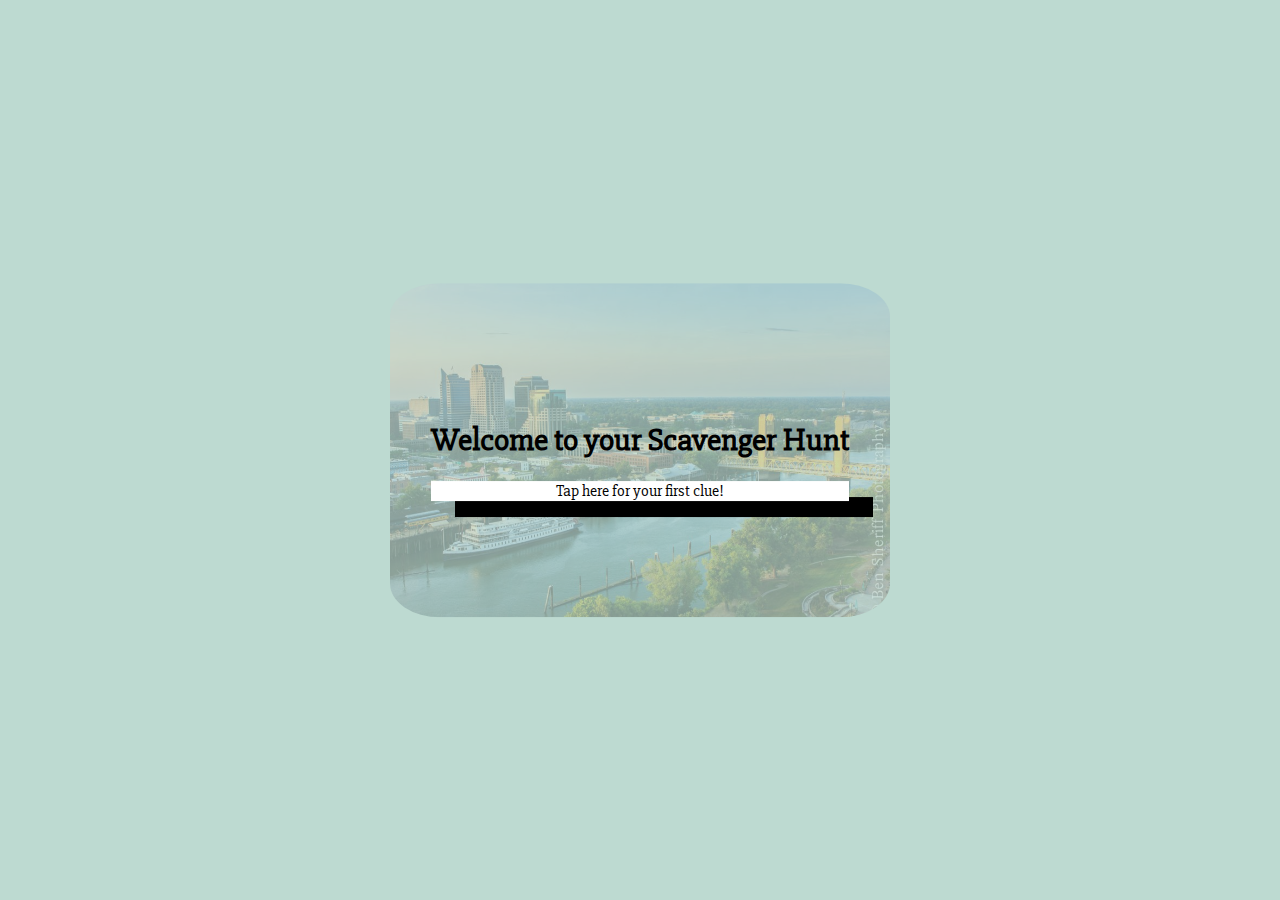
<file: index.html>
<!DOCTYPE html>
<html lang="en">
<head>
    <meta charset="UTF-8">
    <meta http-equiv="X-UA-Compatible" content="IE=edge">
    <meta name="viewport" content="width=device-width, initial-scale=1.0">
    <link href="styles.css" rel="stylesheet">
    <link href="https://fonts.googleapis.com/css2?family=Lato:wght@300&family=Roboto:wght@300&family=Slabo+27px&display=swap" rel="stylesheet">
    <title>Scavenger Hunt</title>
</head>
<body>
    <div class="container">
        <img class="banner" src="media/sacramento_920_614_80.jpeg">
      <h1>Welcome to your Scavenger Hunt</h1>
      <a href="Clue1.html" id="call-to-action">Tap here for your first clue!</a>
    </div>
</body>
</html>
</file>
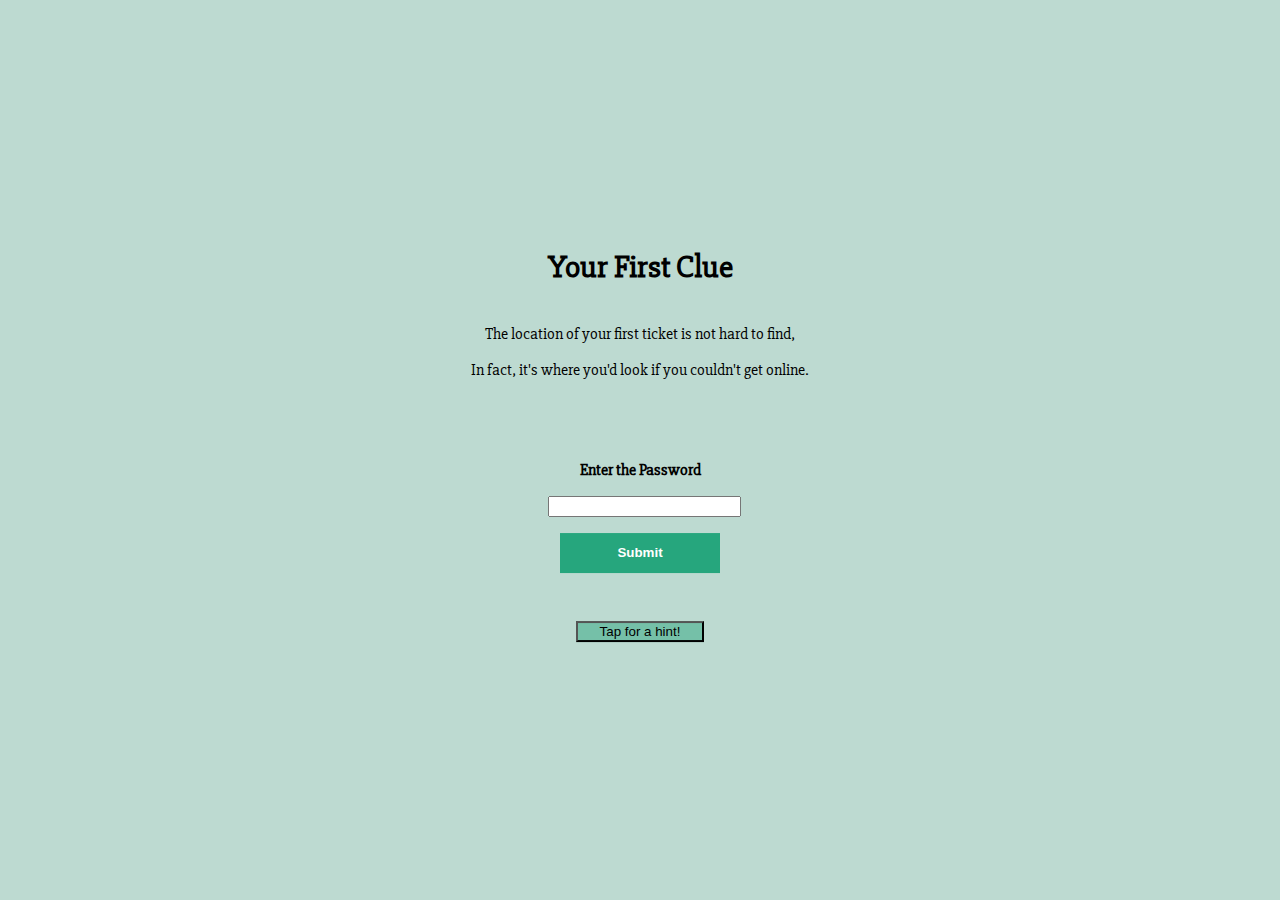
<file: Clue1.html>
<!DOCTYPE html>
<html lang="en">
<head>
    <meta charset="UTF-8">
    <meta http-equiv="X-UA-Compatible" content="IE=edge">
    <meta name="viewport" content="width=device-width, initial-scale=1.0">
    <link href="styles.css" rel="stylesheet">
    <link href="https://fonts.googleapis.com/css2?family=Lato:wght@300&family=Roboto:wght@300&family=Slabo+27px&display=swap" rel="stylesheet">
    <title>Clue #1</title>
</head>
<body>
    <div class="container">
        <h1 id="banner">Your First Clue</h1>
        <p>The location of your first ticket is not hard to find,</p>
        <p>In fact, it's where you'd look if you couldn't get online.</p>


            <form id="password-form">
                <div class="password-group">
                    <label for="Enter the Password">Enter the Password</label>
                    <input type="text" id="password" class="form-control">
                </div>
                <p id="wrongMessage">THAT IS NOT RIGHT</p>
            </form>
            <button class="submit" onClick="onSubmit()">Submit</button>
            <button class="hint" onClick="onHint()">Tap for a hint!</button>
        
        <p id="hint">It is not downstairs, it is not in the office, it isn't your phone.</p>
    </div>
    <script src="script.js"></script>
</body>
</html>
</file>
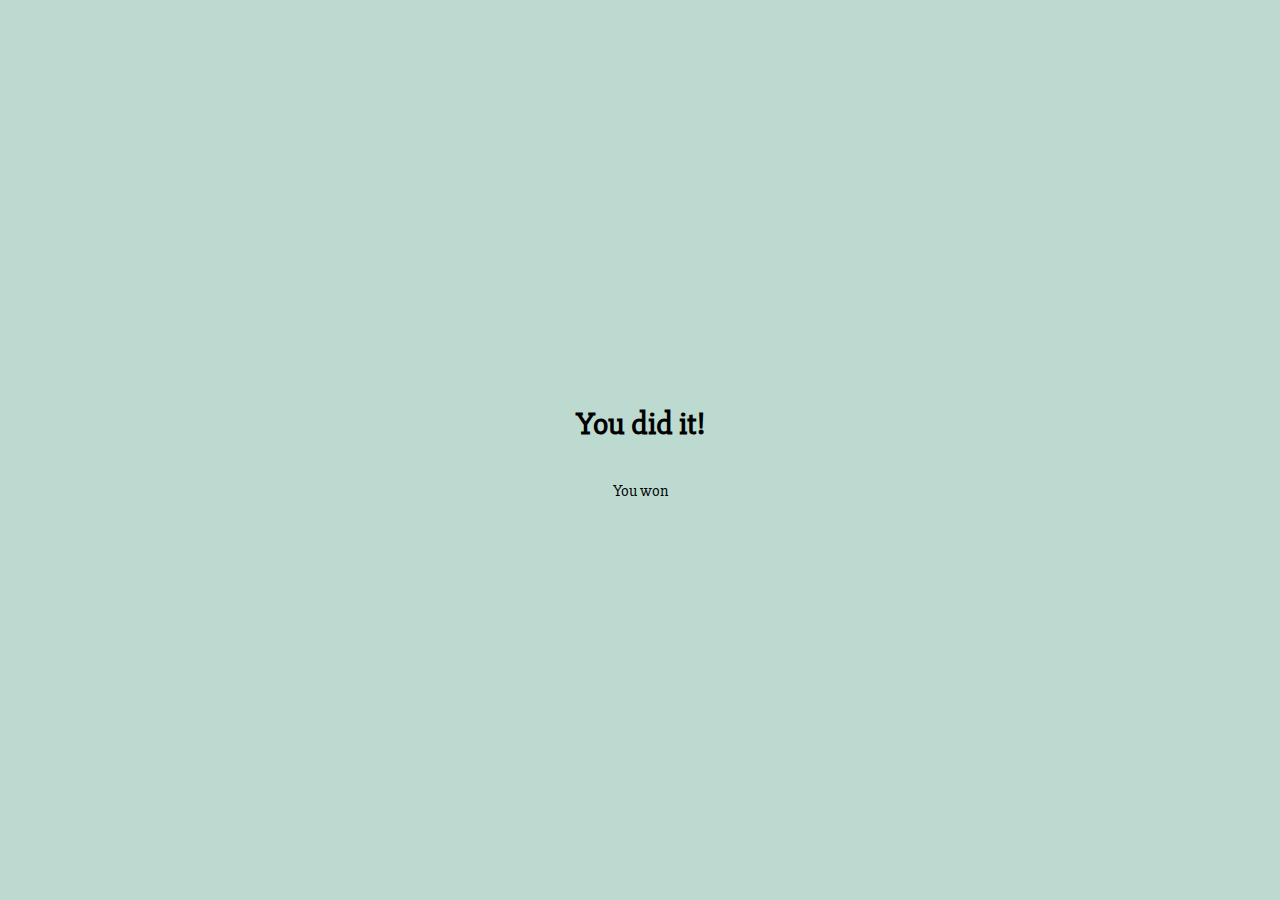
<file: Clue10.html>
<!DOCTYPE html>
<html lang="en">
<head>
    <meta charset="UTF-8">
    <meta http-equiv="X-UA-Compatible" content="IE=edge">
    <meta name="viewport" content="width=device-width, initial-scale=1.0">
    <link href="styles.css" rel="stylesheet">
    <link href="https://fonts.googleapis.com/css2?family=Lato:wght@300&family=Roboto:wght@300&family=Slabo+27px&display=swap" rel="stylesheet">
    <title>Congratulations!</title>
</head>
<body>
    <div class="container">
        <h1 id ="banner">You did it!</h1>
        <p>You won</p>
        <p></p>






    </div>
    <script src="script.js"></script>
</body>
</html>
</file>
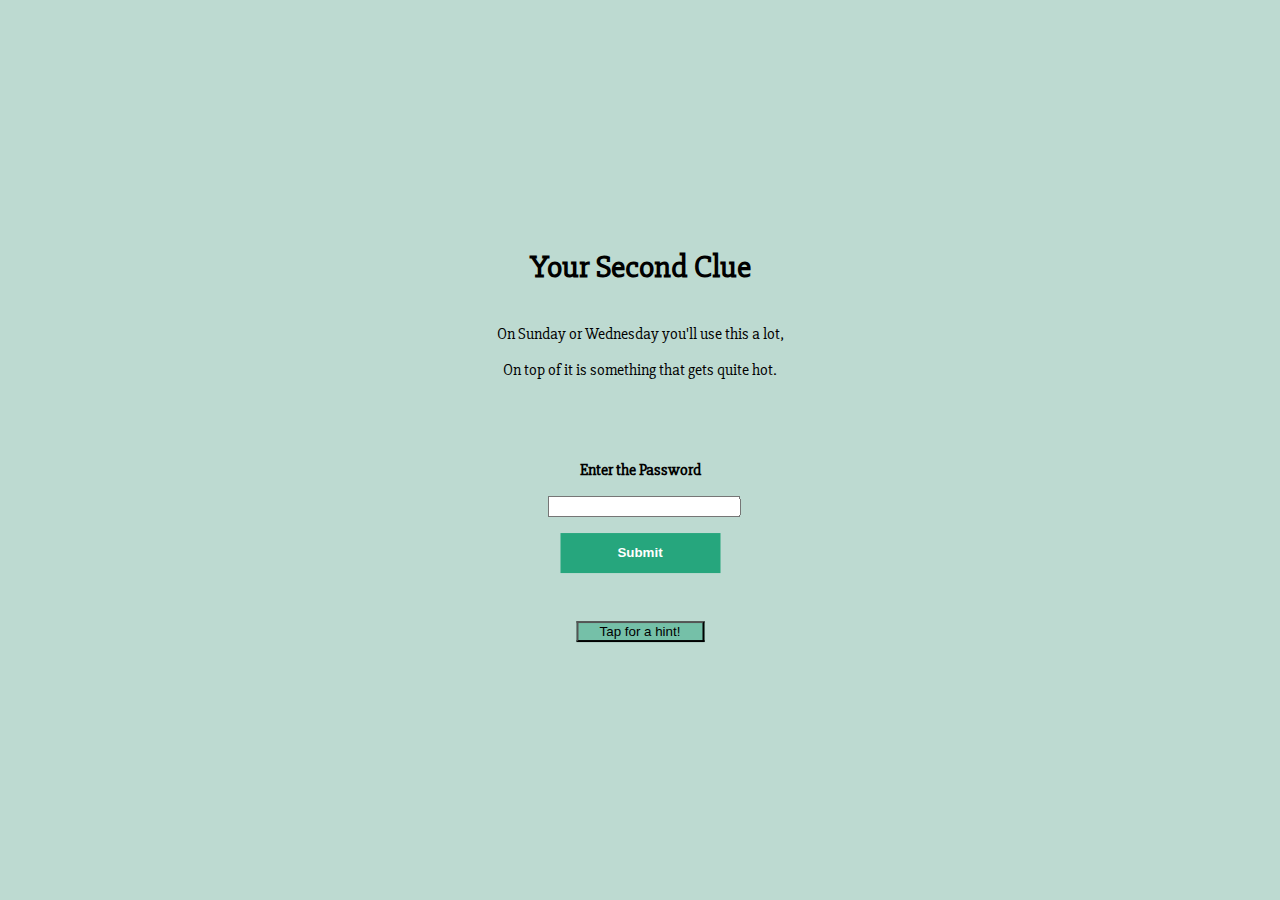
<file: Clue2.html>
<!DOCTYPE html>
<html lang="en">
<head>
    <meta charset="UTF-8">
    <meta http-equiv="X-UA-Compatible" content="IE=edge">
    <meta name="viewport" content="width=device-width, initial-scale=1.0">
    <link href="styles.css" rel="stylesheet">
    <link href="https://fonts.googleapis.com/css2?family=Lato:wght@300&family=Roboto:wght@300&family=Slabo+27px&display=swap" rel="stylesheet">
    <title>Clue #2</title>
</head>
<body>
    <div class="container">
        <h1 id ="banner">Your Second Clue</h1>
        <p>On Sunday or Wednesday you'll use this a lot,</p>
        <p>On top of it is something that gets quite hot.</p>


            <form id="password-form">
                <div class="password-group">
                    <label for="Enter the Password">Enter the Password</label>
                    <input type="text" id="password" class="form-control" required>
                </div>
                <p id="wrongMessage">THAT IS NOT RIGHT</p>
            </form>
            <button class="submit" onClick="onSubmit()">Submit</button>
            <button class="hint" onClick="onHint()">Tap for a hint!</button>

        <p id="hint">It is not the dryer.</p>
    </div>
    <script src="script.js"></script>
</body>
</html>
</file>
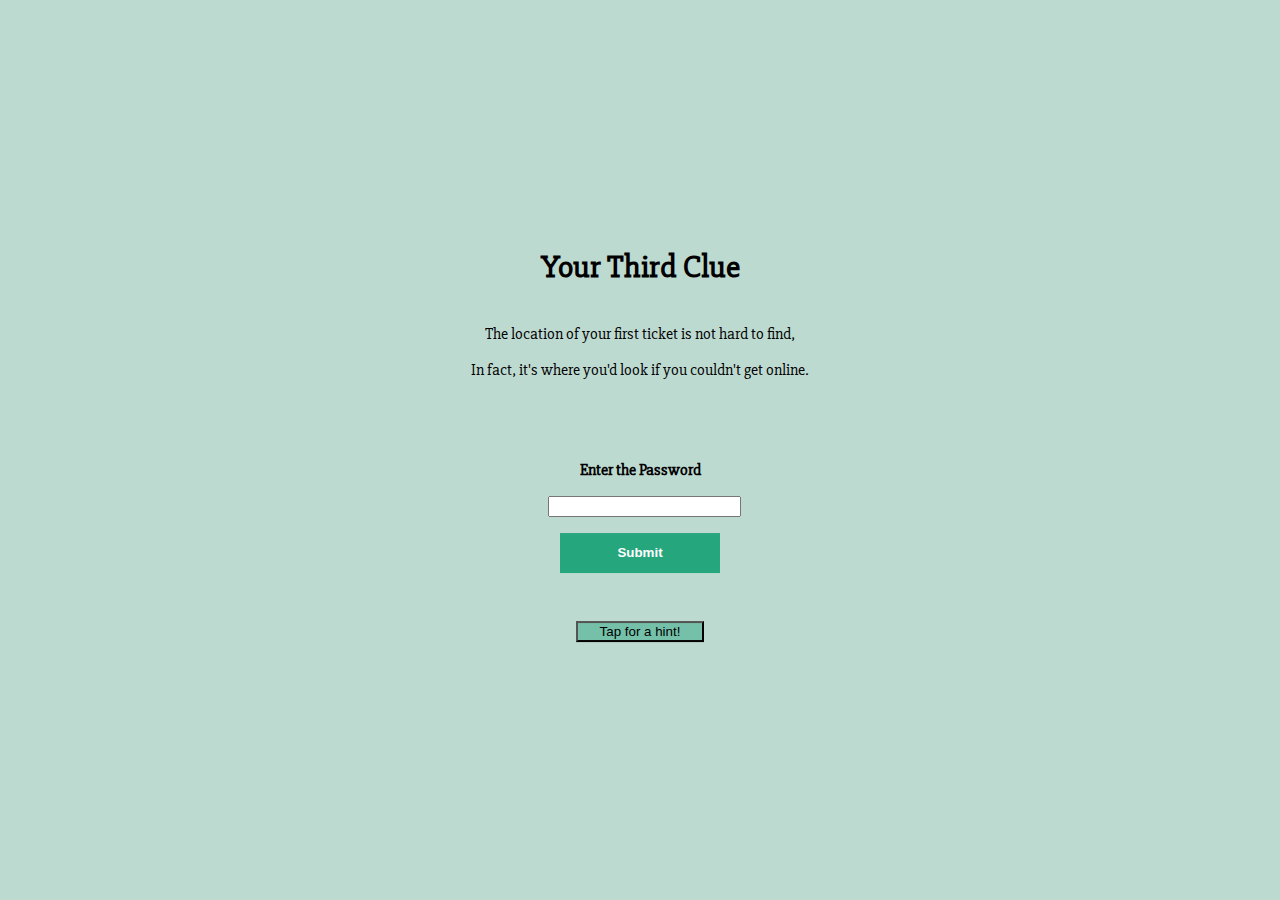
<file: Clue3.html>
<!DOCTYPE html>
<html lang="en">
<head>
    <meta charset="UTF-8">
    <meta http-equiv="X-UA-Compatible" content="IE=edge">
    <meta name="viewport" content="width=device-width, initial-scale=1.0">
    <link href="styles.css" rel="stylesheet">
    <link href="https://fonts.googleapis.com/css2?family=Lato:wght@300&family=Roboto:wght@300&family=Slabo+27px&display=swap" rel="stylesheet">
    <title>Clue #3</title>
</head>
<body>
    <div class="container">
        <h1 id ="banner">Your Third Clue</h1>
        <p>The location of your first ticket is not hard to find,</p>
        <p>In fact, it's where you'd look if you couldn't get online.</p>


            <form id="password-form">
                <div class="password-group">
                    <label for="Enter the Password">Enter the Password</label>
                    <input type="text" id="password" class="form-control" required>
                </div>
                <p id="wrongMessage">THAT IS NOT RIGHT</p>
            </form>
            <button class="submit" onClick="onSubmit()">Submit</button>
            <button class="hint" onClick="onHint()">Tap for a hint!</button>

    </div>
    <script src="script.js"></script>
</body>
</html>
</file>
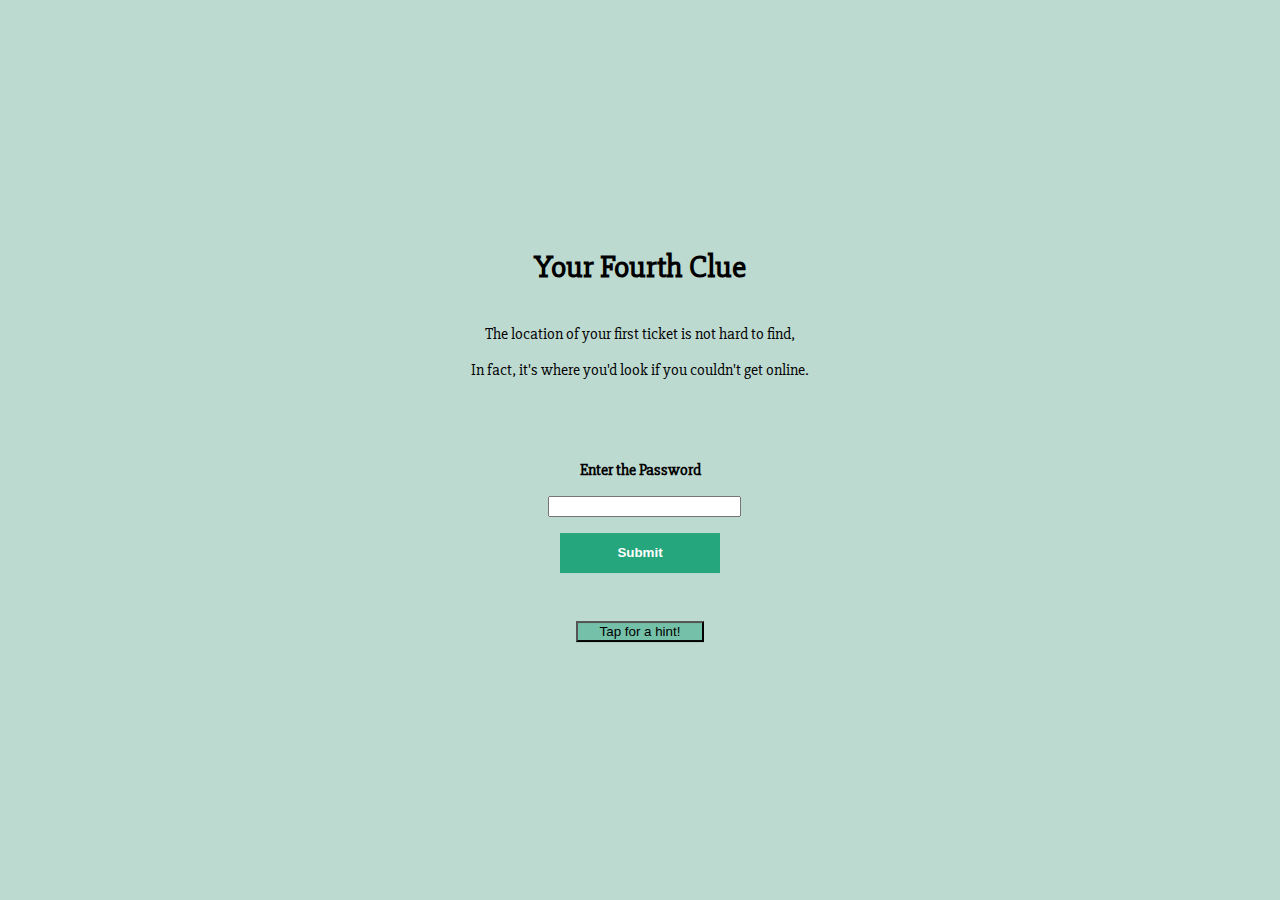
<file: Clue4.html>
<!DOCTYPE html>
<html lang="en">
<head>
    <meta charset="UTF-8">
    <meta http-equiv="X-UA-Compatible" content="IE=edge">
    <meta name="viewport" content="width=device-width, initial-scale=1.0">
    <link href="styles.css" rel="stylesheet">
    <link href="https://fonts.googleapis.com/css2?family=Lato:wght@300&family=Roboto:wght@300&family=Slabo+27px&display=swap" rel="stylesheet">
    <title>Clue #4</title>
</head>
<body>
    <div class="container">
        <h1 id ="banner">Your Fourth Clue</h1>
        <p>The location of your first ticket is not hard to find,</p>
        <p>In fact, it's where you'd look if you couldn't get online.</p>


            <form id="password-form">
                <div class="password-group">
                    <label for="Enter the Password">Enter the Password</label>
                    <input type="text" id="password" class="form-control" required>
                </div>
                <p id="wrongMessage">THAT IS NOT RIGHT</p>
            </form>
            <button class="submit" onClick="onSubmit()">Submit</button>
            <button class="hint" onClick="onHint()">Tap for a hint!</button>

    </div>
    <script src="script.js"></script>
</body>
</html>
</file>
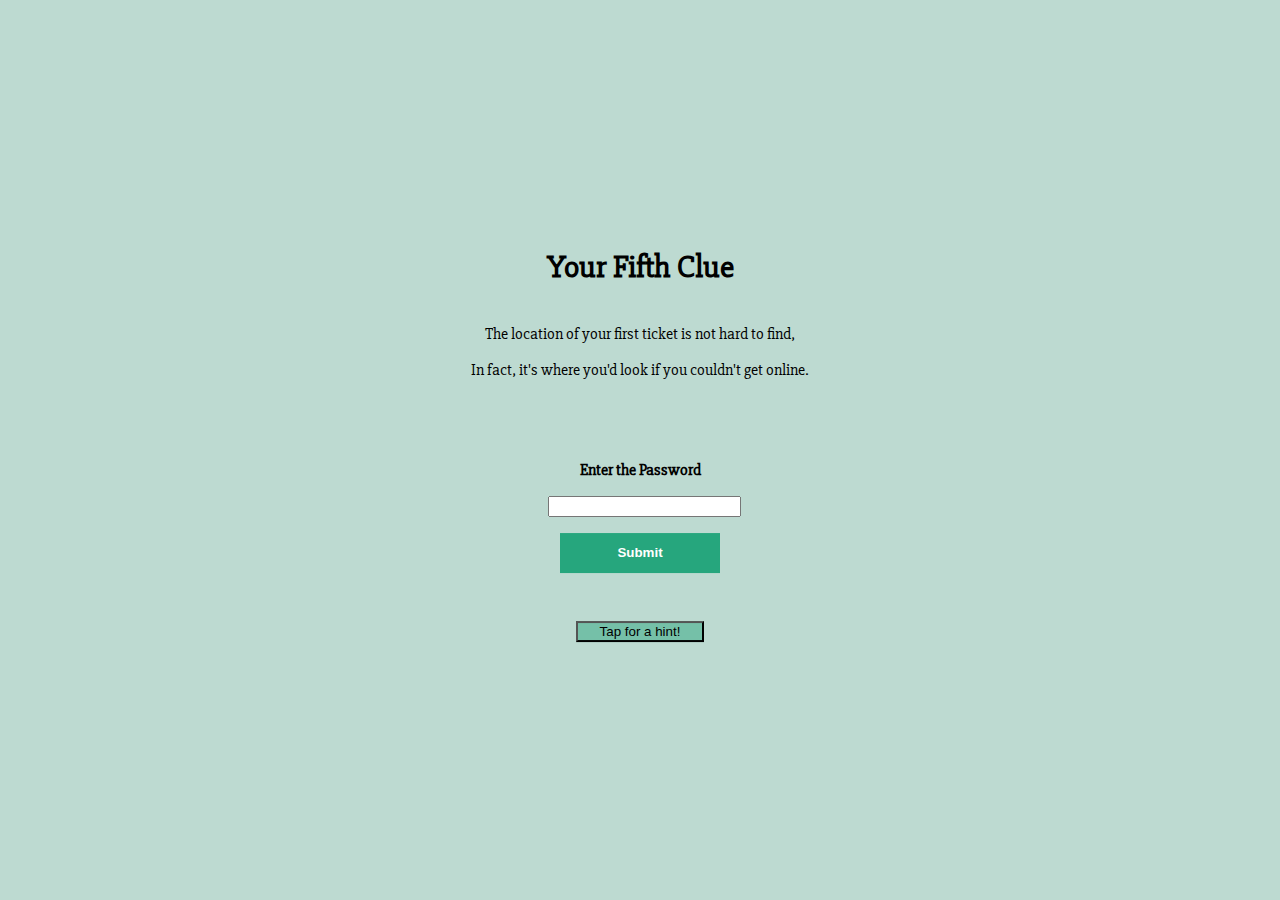
<file: Clue5.html>
<!DOCTYPE html>
<html lang="en">
<head>
    <meta charset="UTF-8">
    <meta http-equiv="X-UA-Compatible" content="IE=edge">
    <meta name="viewport" content="width=device-width, initial-scale=1.0">
    <link href="styles.css" rel="stylesheet">
    <link href="https://fonts.googleapis.com/css2?family=Lato:wght@300&family=Roboto:wght@300&family=Slabo+27px&display=swap" rel="stylesheet">
    <title>Clue #5</title>
</head>
<body>
    <div class="container">
        <h1 id ="banner">Your Fifth Clue</h1>
        <p>The location of your first ticket is not hard to find,</p>
        <p>In fact, it's where you'd look if you couldn't get online.</p>


            <form id="password-form">
                <div class="password-group">
                    <label for="Enter the Password">Enter the Password</label>
                    <input type="text" id="password" class="form-control" required>
                </div>
                <p id="wrongMessage">THAT IS NOT RIGHT</p>
            </form>
            <button class="submit" onClick="onSubmit()">Submit</button>
            <button class="hint" onClick="onHint()">Tap for a hint!</button>

    </div>
    <script src="script.js"></script>
</body>
</html>
</file>
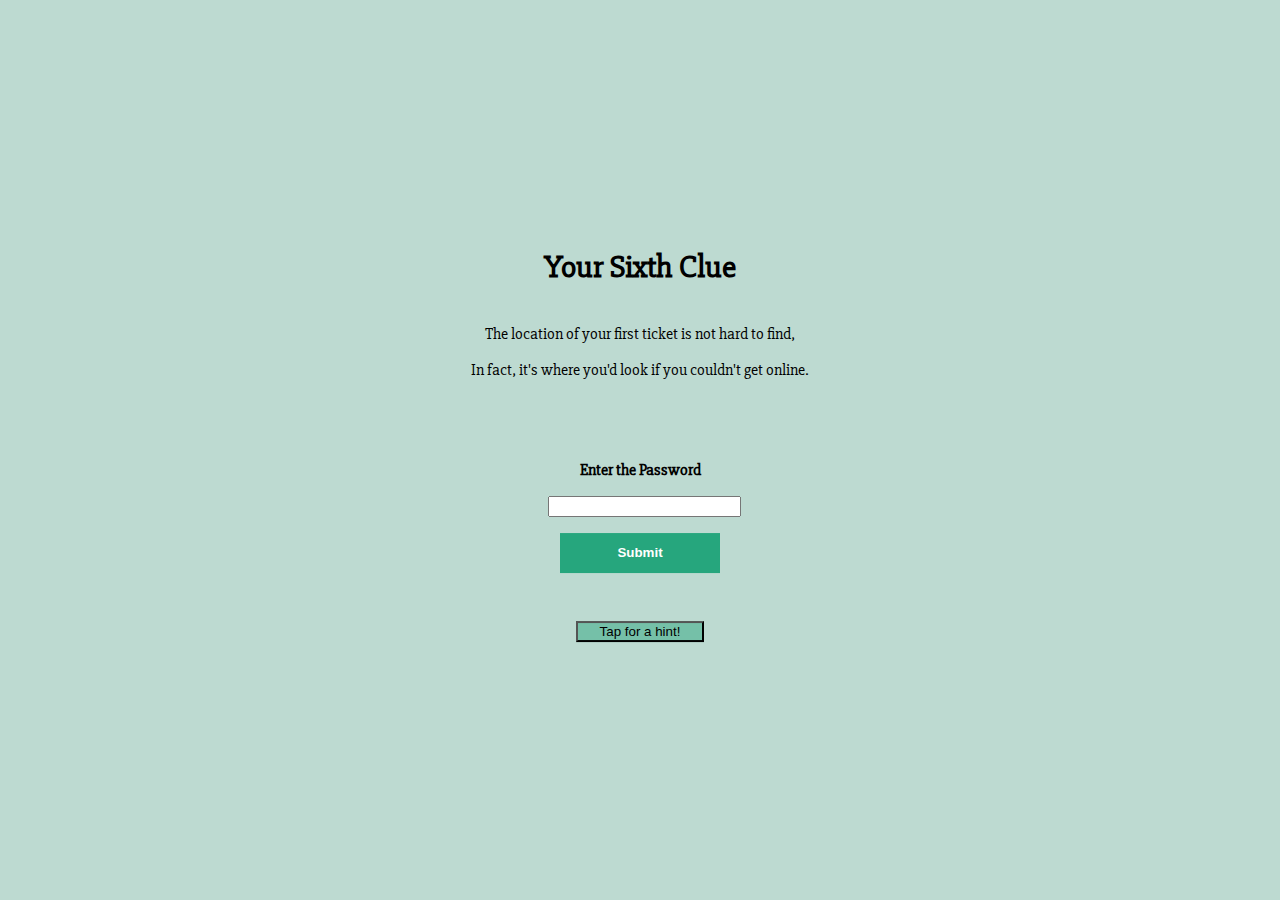
<file: Clue6.html>
<!DOCTYPE html>
<html lang="en">
<head>
    <meta charset="UTF-8">
    <meta http-equiv="X-UA-Compatible" content="IE=edge">
    <meta name="viewport" content="width=device-width, initial-scale=1.0">
    <link href="styles.css" rel="stylesheet">
    <link href="https://fonts.googleapis.com/css2?family=Lato:wght@300&family=Roboto:wght@300&family=Slabo+27px&display=swap" rel="stylesheet">
    <title>Clue #6</title>
</head>
<body>
    <div class="container">
        <h1 id ="banner">Your Sixth Clue</h1>
        <p>The location of your first ticket is not hard to find,</p>
        <p>In fact, it's where you'd look if you couldn't get online.</p>


            <form id="password-form">
                <div class="password-group">
                    <label for="Enter the Password">Enter the Password</label>
                    <input type="text" id="password" class="form-control" required>
                </div>
                <p id="wrongMessage">THAT IS NOT RIGHT</p>
            </form>
            <button class="submit" onClick="onSubmit()">Submit</button>
            <button class="hint" onClick="onHint()">Tap for a hint!</button>

    </div>
    <script src="script.js"></script>
</body>
</html>
</file>
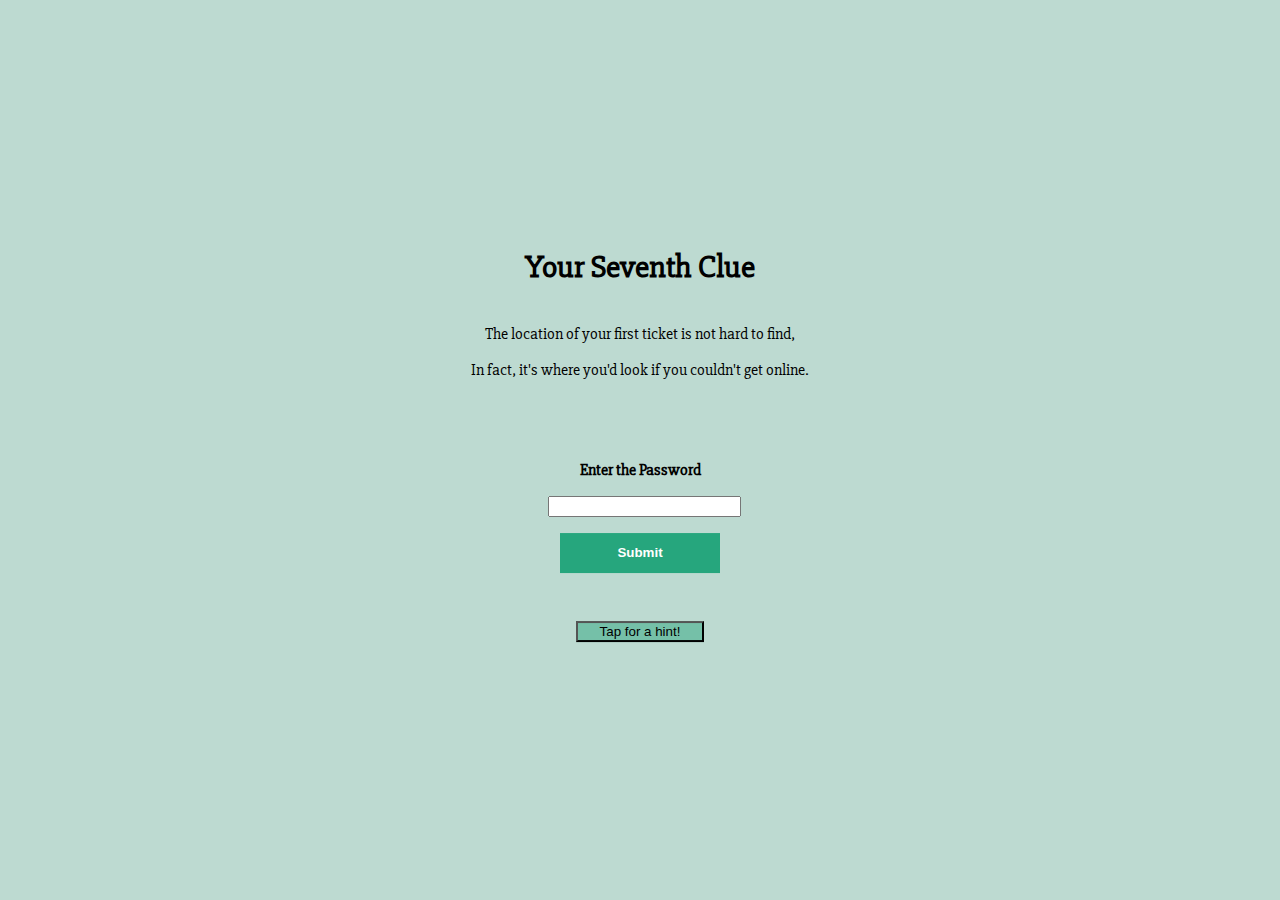
<file: Clue7.html>
<!DOCTYPE html>
<html lang="en">
<head>
    <meta charset="UTF-8">
    <meta http-equiv="X-UA-Compatible" content="IE=edge">
    <meta name="viewport" content="width=device-width, initial-scale=1.0">
    <link href="styles.css" rel="stylesheet">
    <link href="https://fonts.googleapis.com/css2?family=Lato:wght@300&family=Roboto:wght@300&family=Slabo+27px&display=swap" rel="stylesheet">
    <title>Clue #7</title>
</head>
<body>
    <div class="container">
        <h1 id ="banner">Your Seventh Clue</h1>
        <p>The location of your first ticket is not hard to find,</p>
        <p>In fact, it's where you'd look if you couldn't get online.</p>


            <form id="password-form">
                <div class="password-group">
                    <label for="Enter the Password">Enter the Password</label>
                    <input type="text" id="password" class="form-control" required>
                </div>
                <p id="wrongMessage">THAT IS NOT RIGHT</p>
            </form>
            <button class="submit" onClick="onSubmit()">Submit</button>
            <button class="hint" onClick="onHint()">Tap for a hint!</button>

    </div>
    <script src="script.js"></script>
</body>
</html>
</file>
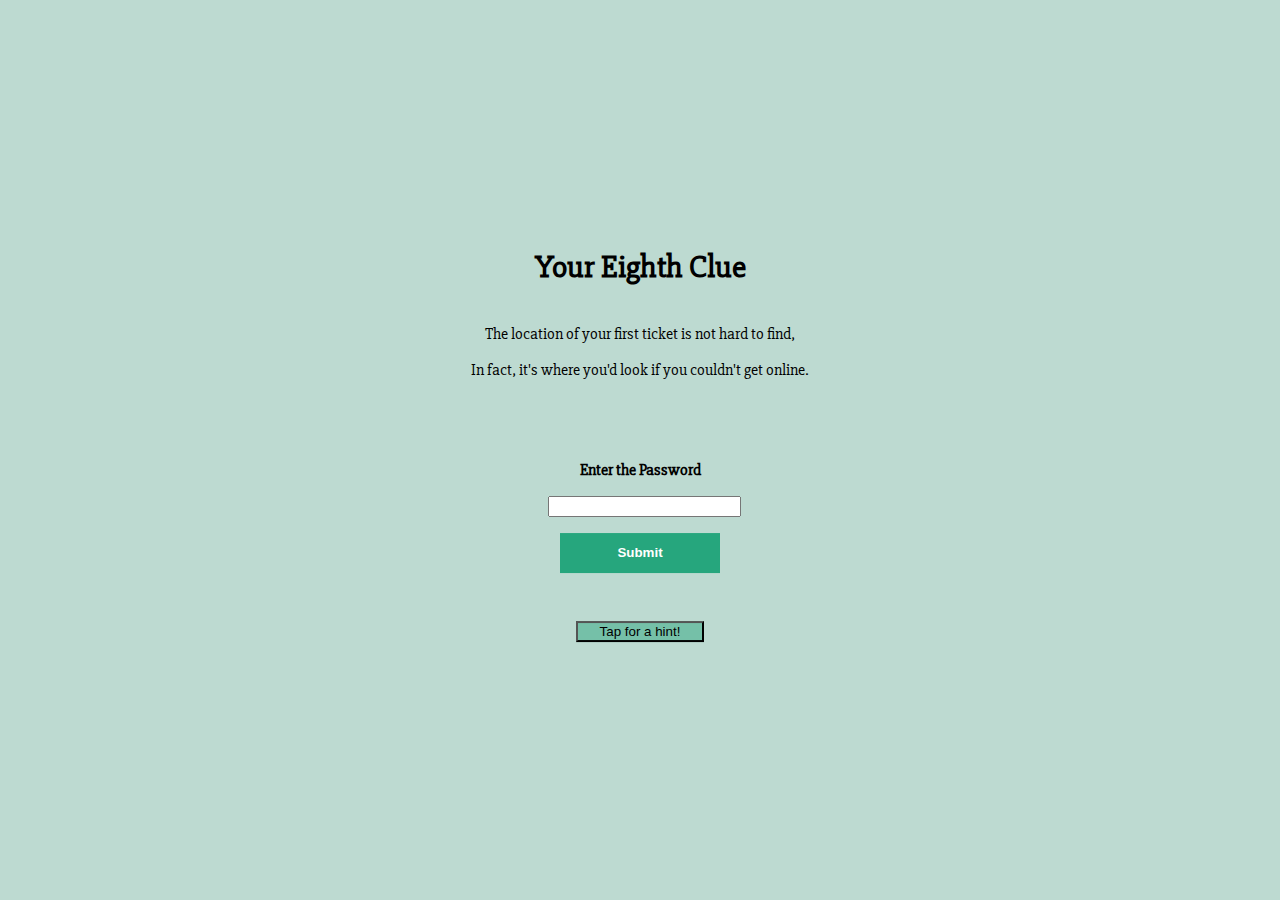
<file: Clue8.html>
<!DOCTYPE html>
<html lang="en">
<head>
    <meta charset="UTF-8">
    <meta http-equiv="X-UA-Compatible" content="IE=edge">
    <meta name="viewport" content="width=device-width, initial-scale=1.0">
    <link href="styles.css" rel="stylesheet">
    <link href="https://fonts.googleapis.com/css2?family=Lato:wght@300&family=Roboto:wght@300&family=Slabo+27px&display=swap" rel="stylesheet">
    <title>Clue #8</title>
</head>
<body>
    <div class="container">
        <h1 id ="banner">Your Eighth Clue</h1>
        <p>The location of your first ticket is not hard to find,</p>
        <p>In fact, it's where you'd look if you couldn't get online.</p>


            <form id="password-form">
                <div class="password-group">
                    <label for="Enter the Password">Enter the Password</label>
                    <input type="text" id="password" class="form-control" required>
                </div>
                <p id="wrongMessage">THAT IS NOT RIGHT</p>
            </form>
            <button class="submit" onClick="onSubmit()">Submit</button>
            <button class="hint" onClick="onHint()">Tap for a hint!</button>

    </div>
    <script src="script.js"></script>
</body>
</html>
</file>
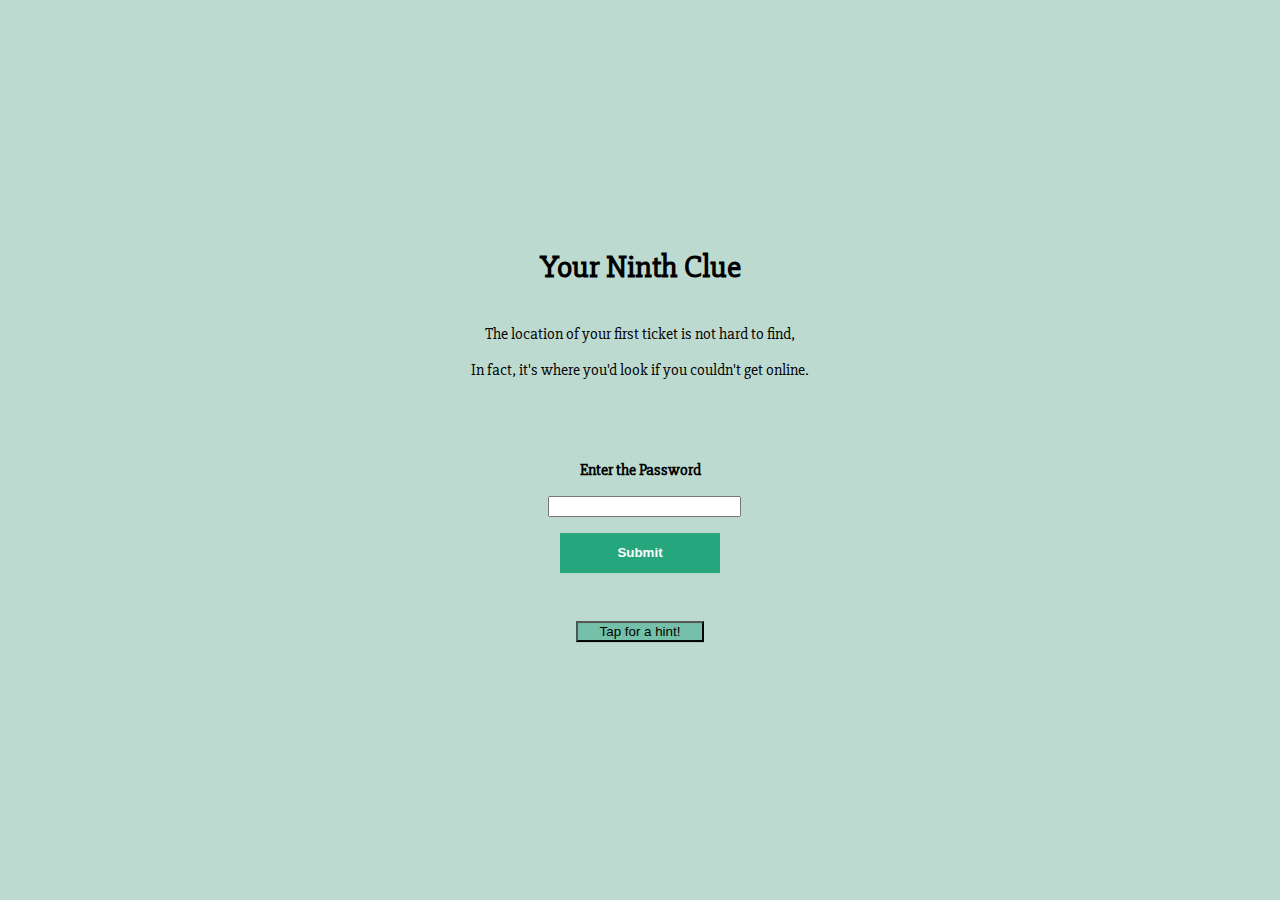
<file: Clue9.html>
<!DOCTYPE html>
<html lang="en">
<head>
    <meta charset="UTF-8">
    <meta http-equiv="X-UA-Compatible" content="IE=edge">
    <meta name="viewport" content="width=device-width, initial-scale=1.0">
    <link href="styles.css" rel="stylesheet">
    <link href="https://fonts.googleapis.com/css2?family=Lato:wght@300&family=Roboto:wght@300&family=Slabo+27px&display=swap" rel="stylesheet">
    <title>Clue #9</title>
</head>
<body>
    <div class="container">
        <h1 id ="banner">Your Ninth Clue</h1>
        <p>The location of your first ticket is not hard to find,</p>
        <p>In fact, it's where you'd look if you couldn't get online.</p>


            <form id="password-form">
                <div class="password-group">
                    <label for="Enter the Password">Enter the Password</label>
                    <input type="text" id="password" class="form-control" required>
                </div>
                <p id="wrongMessage">THAT IS NOT RIGHT</p>
            </form>
            <button class="submit" onClick="onSubmit()">Submit</button>
            <button class="hint" onClick="onHint()">Tap for a hint!</button>

    </div>
    <script src="script.js"></script>
</body>
</html>
</file>
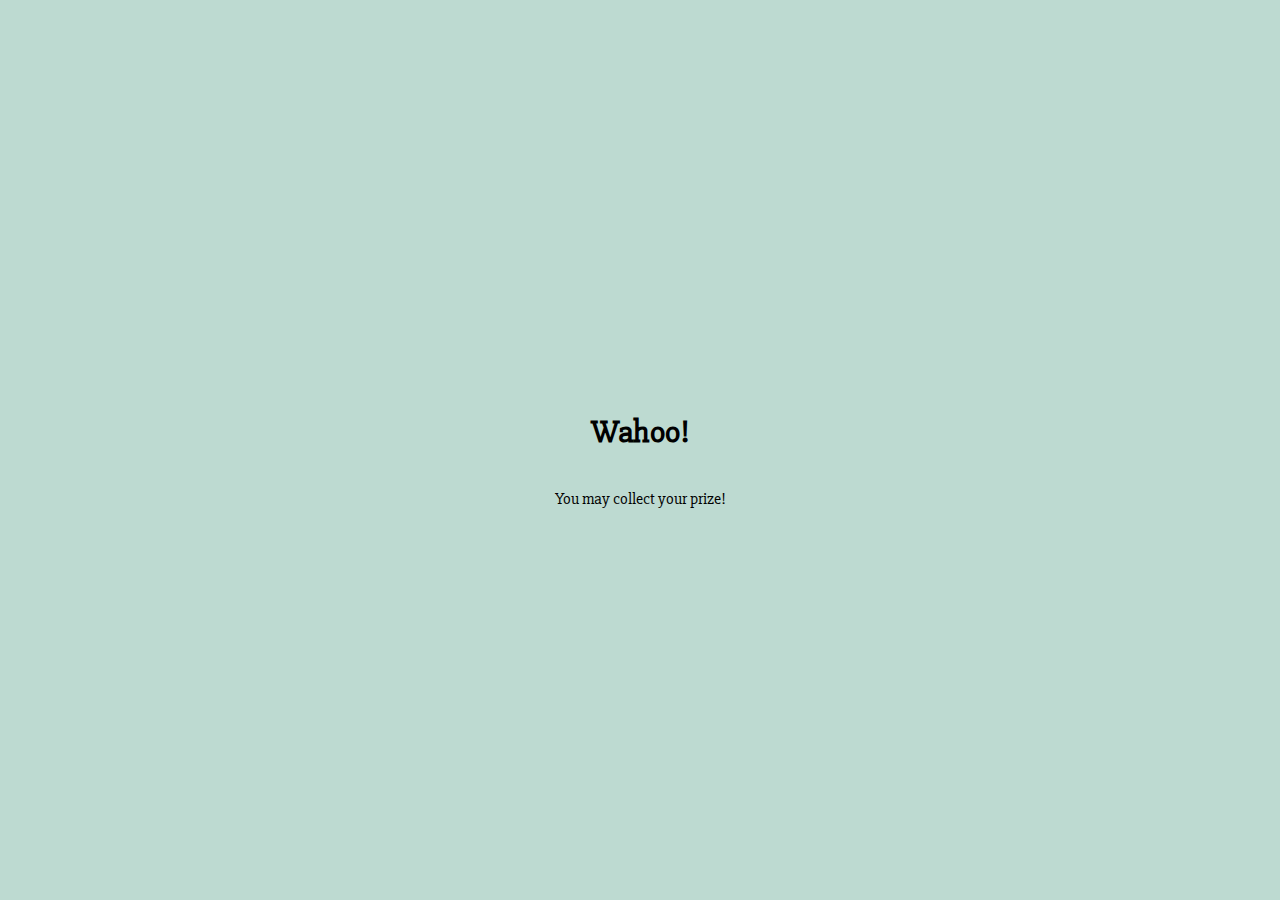
<file: Congrats.html>
<!DOCTYPE html>
<html lang="en">
<head>
    <meta charset="UTF-8">
    <meta http-equiv="X-UA-Compatible" content="IE=edge">
    <meta name="viewport" content="width=device-width, initial-scale=1.0">
    <link href="styles.css" rel="stylesheet">
    <link href="https://fonts.googleapis.com/css2?family=Lato:wght@300&family=Roboto:wght@300&family=Slabo+27px&display=swap" rel="stylesheet">
    <title>Clue #3</title>
</head>
<body>
    <div class="container">
        <h1 id ="banner">Wahoo!</h1>
        <p>You may collect your prize!</p>

    </div>
    <script src="script.js"></script>
</body>
</html>
</file>
<file: styles.css>
/* Custom Properties */

:root {
    --ff-primary: 'Slabo 27px', serif;
    --ff-secondary: 'Lato', sans-serif;
}

/* General Styles */

body {
    background-color: #BDDAD1;
}

form {
    margin: 0 auto;
}

.container {
    display: grid;
    max-width: 500px;
    margin: 0;
    position: absolute;
    top: 50%;
    left: 50%;
    transform: translate(-50%, -50%);
}

h1, h2, h3, a, p, label {
    text-align: center;
    font-family: var(--ff-primary);
    z-index: 3;
}

.banner {
    max-width: 500px;
    position: absolute;
    top: 50%;
    left: 50%;
    transform: translate(-50%, -50%);
    z-index: 1;
    opacity: 30%;
    border-radius: 10%;
}

a {
    color: black;
    margin: 0 auto;
    background-color: white;
    width: 100%;
    text-decoration: none;
    box-shadow: 1.5em 1rem black;
    z-index: 2;
    transition: background-color 300ms ease-in;
}

a:active {
    width: auto;
    color: white;
}

p {
    margin-bottom: 0rem;
}

label {
    margin-top: 5rem;
    margin-bottom:  1rem;
    font-weight: bold;
    display: block;
}

input {
    display: block;
    margin: 0 auto;
    width: 100%;
    display: center;
}



.submit {
    color: white;
    font-weight: bold;
    display: block;
    width: 10rem;
    height: 2.5rem;
    border: none;
    background-color: #26A67D;
    margin: 1rem auto;
}

.hint {
    color: black;
    display: block;
    width: 8rem;
    border: 1 1 1 1;
    background-color: #75c0a8;
    margin: 2rem auto;
}



button:active {
    background-color: grey;
    width: 25%;
}

#hint {
    font-size: 2rem;
    display: none;
}


#wrongMessage {
    font-size: 2rem;
    color: red;
    font-weight: bold;
    display: none;
}
</file>
